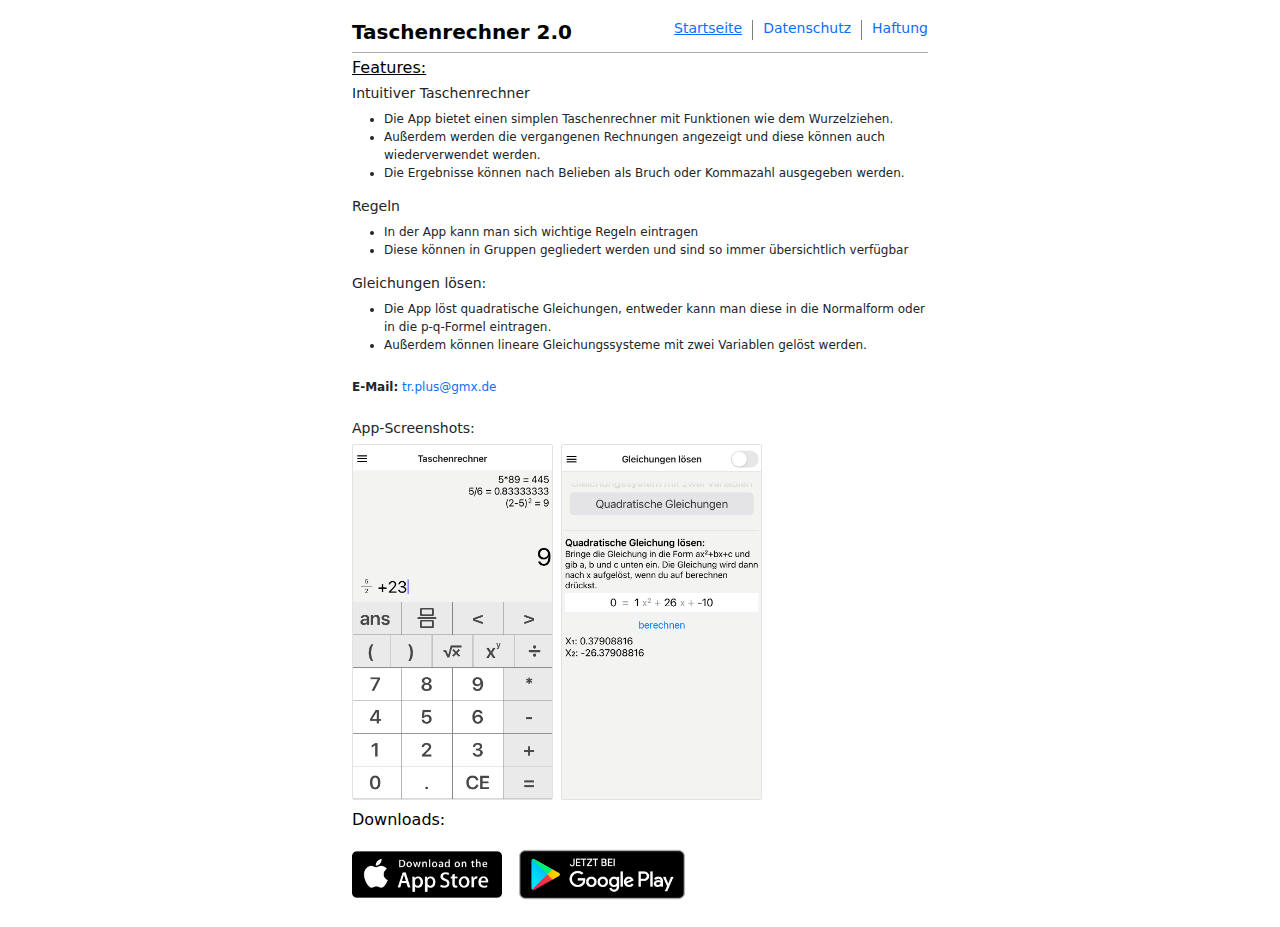
<file: index.html>
<!DOCTYPE html>
<html lang="en">
  <head>
    <meta charset="UTF-8" />
    <meta http-equiv="X-UA-Compatible" content="IE=edge" />
    <meta name="viewport" content="width=device-width, initial-scale=1.0" />
    <meta name="keywords" content="Taschenrechnerapp, TR+, tr+, einfacher Taschenrechner, wissenschaftlich, Taschenrechner, Taschenrechner 2.0" />
    <link rel="stylesheet" href="bootstrap.min.css" />
    <link rel="stylesheet" href="style.css" />
    <title>Taschenrechner 2.0</title>
  </head>
  <body>
    <div class="container mb-3">
      <div class="header">
        <a href="index.html"><h2 class="headline">Taschenrechner 2.0</h2></a>
        <div class="navbar-list">
          <a class="navigation current" href="index.html"><h2>Startseite</h2></a>
          <div class="vertical-line"></div>
          <a class="navigation" href="privacy.html"><h2>Datenschutz</h2></a>
          <div class="vertical-line"></div>
          <a class="navigation" href="liability.html"><h2>Haftung</h2></a>
        </div>
      </div>
      <div class="content">
        <h1 class="current">Features:</h1>
        <h2>Intuitiver Taschenrechner</h2>
        <ul>
          <li>Die App bietet einen simplen Taschenrechner mit Funktionen wie dem Wurzelziehen.</li>
          <li>Außerdem werden die vergangenen Rechnungen angezeigt und diese können auch wiederverwendet werden.</li>
          <li>Die Ergebnisse können nach Belieben als Bruch oder Kommazahl ausgegeben werden.</li>
        </ul>
        <h2>Regeln</h2>
        <ul>
          <li>In der App kann man sich wichtige Regeln eintragen</li>
          <li>Diese können in Gruppen gegliedert werden und sind so immer übersichtlich verfügbar</li>
        </ul>
        <h2>Gleichungen lösen:</h2>
        <ul>
          <li>Die App löst quadratische Gleichungen, entweder kann man diese in die Normalform oder in die p-q-Formel eintragen.</li>
          <li>Außerdem können lineare Gleichungssysteme mit zwei Variablen gelöst werden.</li>
        </ul>
        <p class="my-4"><strong>E-Mail:</strong> <a href="mailto:tr.plus@gmx.de">tr.plus@gmx.de</a></p>
        <div>
          <h2 class="mb-2">App-Screenshots:</h2>
          <div class="imgs">
            <div class="img me-2">
              <img width="199px" src="./assets/calculator.PNG" alt="Screenshot aus der App TR+" />
            </div>
            <div class="img">
              <img width="199px" src="./assets/squareEquation.PNG" alt="Screenshot aus der App TR+" />
            </div>
          </div>
        </div>
        <div class="store-imgs">
          <h1>Downloads:</h1>
          <a href="https://apps.apple.com/de/app/tr/id1558359760?l=de" target="_blank">
            <img width="150px" src="./assets/download_ios.png" alt="Downloadbutton - Appstore" />
          </a>
          <a href="https://play.google.com/store/apps/details?id=de.simon1050.mathapp&hl=de&gl=DE" target="_blank">
            <img width="190px" src="./assets/download_android.png" alt="Downloadbutton - Playstore" />
          </a>
        </div>
      </div>
    </div>
  </body>
</html>
</file>
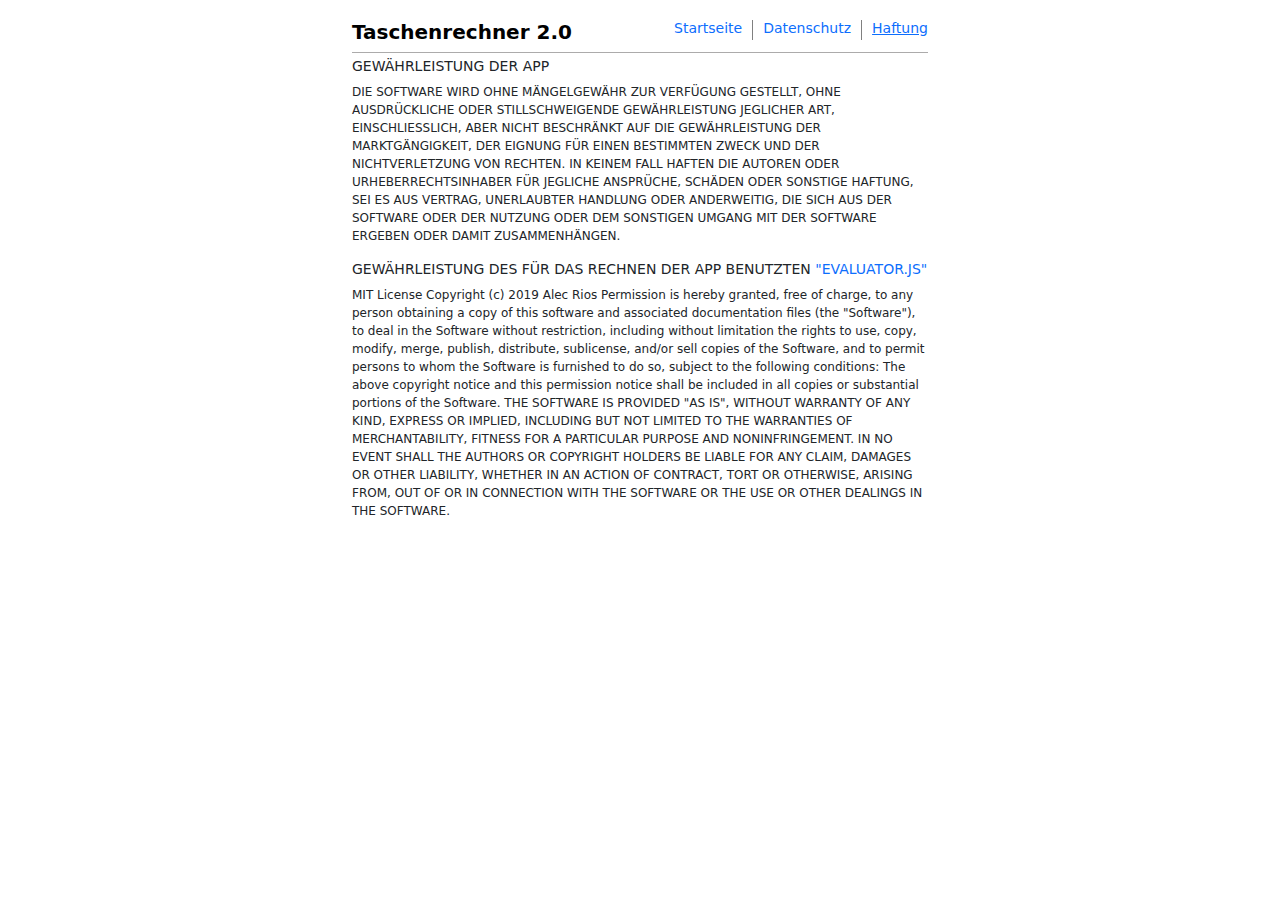
<file: liability.html>
<!DOCTYPE html>
<html lang="en">
  <head>
    <meta charset="UTF-8" />
    <meta http-equiv="X-UA-Compatible" content="IE=edge" />
    <meta name="viewport" content="width=device-width, initial-scale=1.0" />
    <meta name="keywords" content="Taschenrechnerapp, TR+, tr+, einfacher Taschenrechner, wissenschaftlich, Taschenrechner" />
    <link rel="stylesheet" href="bootstrap.min.css" />
    <link rel="stylesheet" href="style.css" />
    <title>Taschenrechner 2.0</title>
  </head>
  <body>
    <div class="container mb-3">
      <div class="header">
        <a href="index.html"><h2 class="headline">Taschenrechner 2.0</h2></a>
        <div class="navbar-list">
          <a class="navigation" href="index.html"><h2>Startseite</h2></a>
          <div class="vertical-line"></div>
          <a class="navigation" href="privacy.html"><h2>Datenschutz</h2></a>
          <div class="vertical-line"></div>
          <a class="navigation current" href="liability.html"><h2>Haftung</h2></a>
        </div>
      </div>
      <div class="content">
        <h2>GEWÄHRLEISTUNG DER APP</h2>
        <p>DIE SOFTWARE WIRD OHNE MÄNGELGEWÄHR ZUR VERFÜGUNG GESTELLT, OHNE AUSDRÜCKLICHE ODER STILLSCHWEIGENDE GEWÄHRLEISTUNG JEGLICHER ART, EINSCHLIESSLICH, ABER NICHT BESCHRÄNKT AUF DIE GEWÄHRLEISTUNG DER MARKTGÄNGIGKEIT, DER EIGNUNG FÜR EINEN BESTIMMTEN ZWECK UND DER NICHTVERLETZUNG VON RECHTEN. IN KEINEM FALL HAFTEN DIE AUTOREN ODER URHEBERRECHTSINHABER FÜR JEGLICHE ANSPRÜCHE, SCHÄDEN ODER SONSTIGE HAFTUNG, SEI ES AUS VERTRAG, UNERLAUBTER HANDLUNG ODER ANDERWEITIG, DIE SICH AUS DER SOFTWARE ODER DER NUTZUNG ODER DEM SONSTIGEN UMGANG MIT DER SOFTWARE ERGEBEN ODER DAMIT ZUSAMMENHÄNGEN.</p>

        <h2>GEWÄHRLEISTUNG DES FÜR DAS RECHNEN DER APP BENUTZTEN <a href="https://github.com/alecrios/evaluator.js/blob/master/LICENSE.md" target="_blank">"EVALUATOR.JS"</a></h2>
        <p>MIT License Copyright (c) 2019 Alec Rios Permission is hereby granted, free of charge, to any person obtaining a copy of this software and associated documentation files (the "Software"), to deal in the Software without restriction, including without limitation the rights to use, copy, modify, merge, publish, distribute, sublicense, and/or sell copies of the Software, and to permit persons to whom the Software is furnished to do so, subject to the following conditions: The above copyright notice and this permission notice shall be included in all copies or substantial portions of the Software. THE SOFTWARE IS PROVIDED "AS IS", WITHOUT WARRANTY OF ANY KIND, EXPRESS OR IMPLIED, INCLUDING BUT NOT LIMITED TO THE WARRANTIES OF MERCHANTABILITY, FITNESS FOR A PARTICULAR PURPOSE AND NONINFRINGEMENT. IN NO EVENT SHALL THE AUTHORS OR COPYRIGHT HOLDERS BE LIABLE FOR ANY CLAIM, DAMAGES OR OTHER LIABILITY, WHETHER IN AN ACTION OF CONTRACT, TORT OR OTHERWISE, ARISING FROM, OUT OF OR IN CONNECTION WITH THE SOFTWARE OR THE USE OR OTHER DEALINGS IN THE SOFTWARE.</p>
      </div>
    </div>
  </body>
</html>
</file>
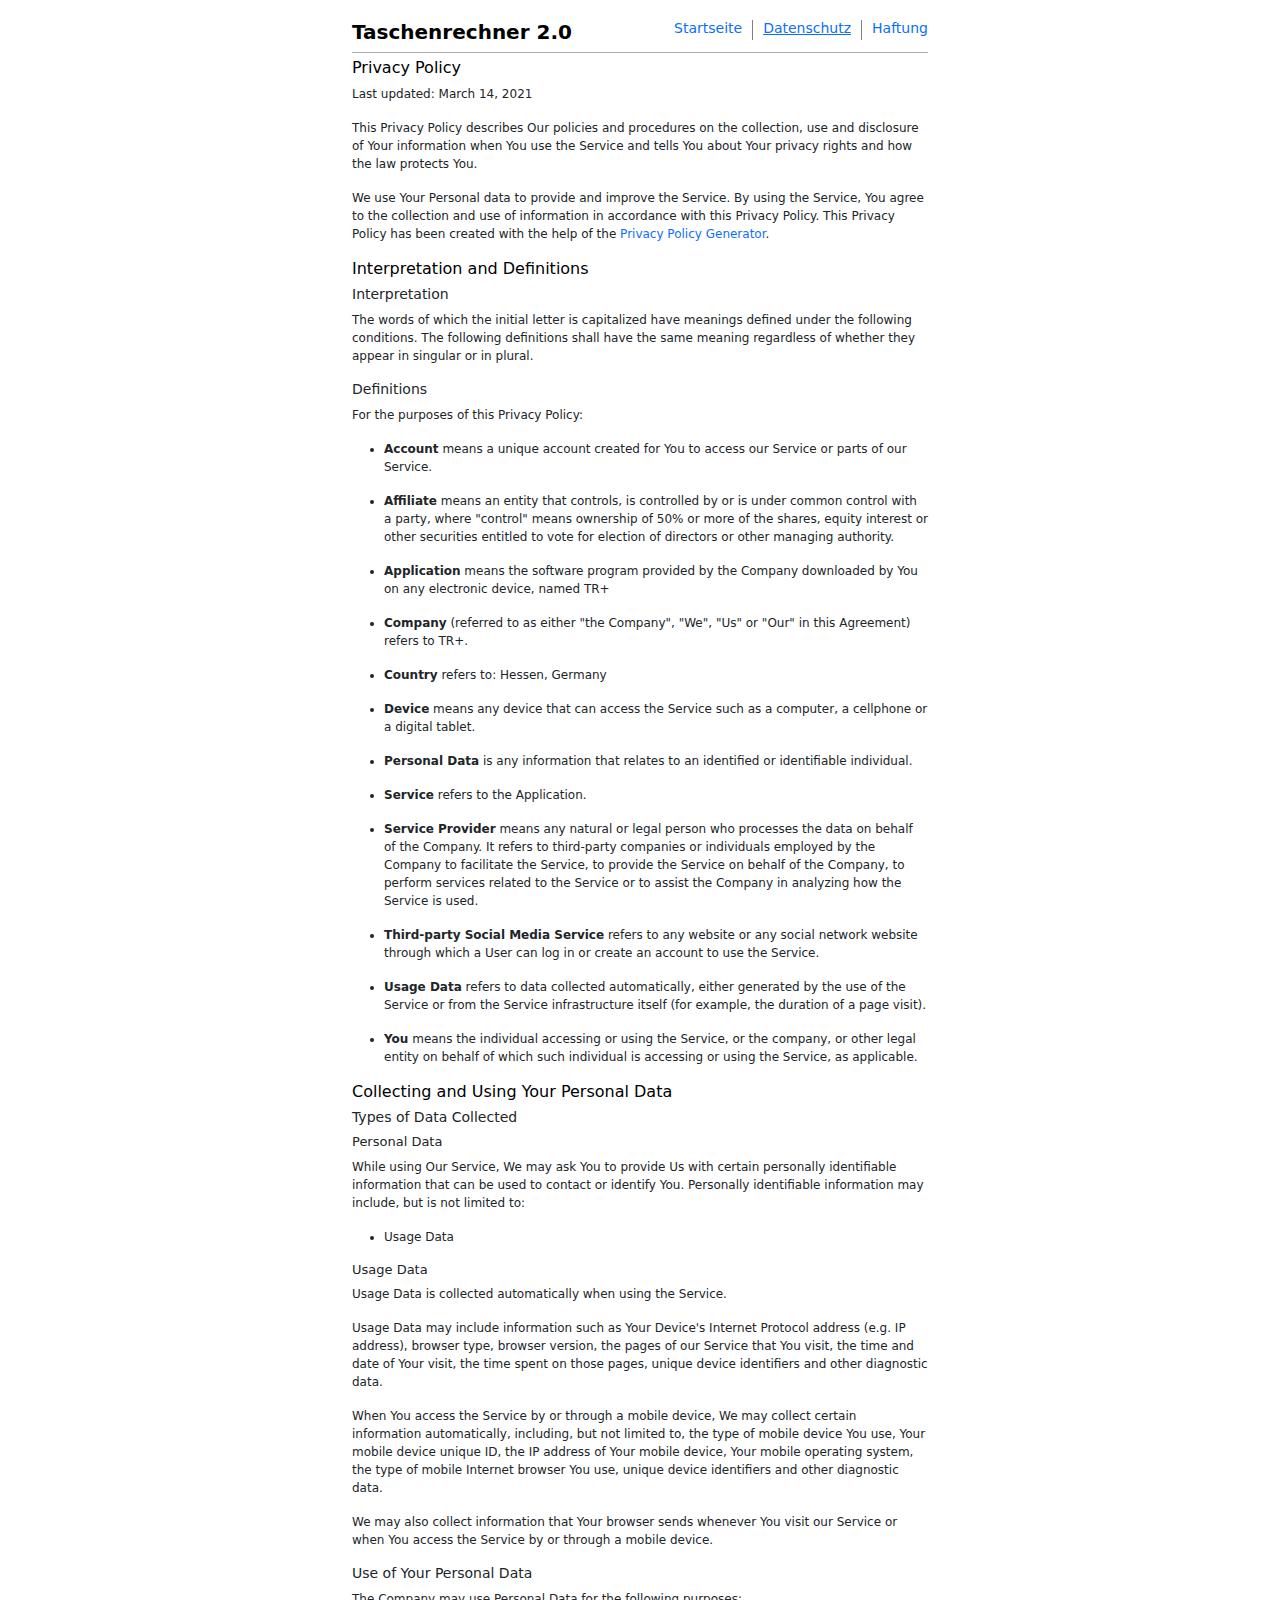
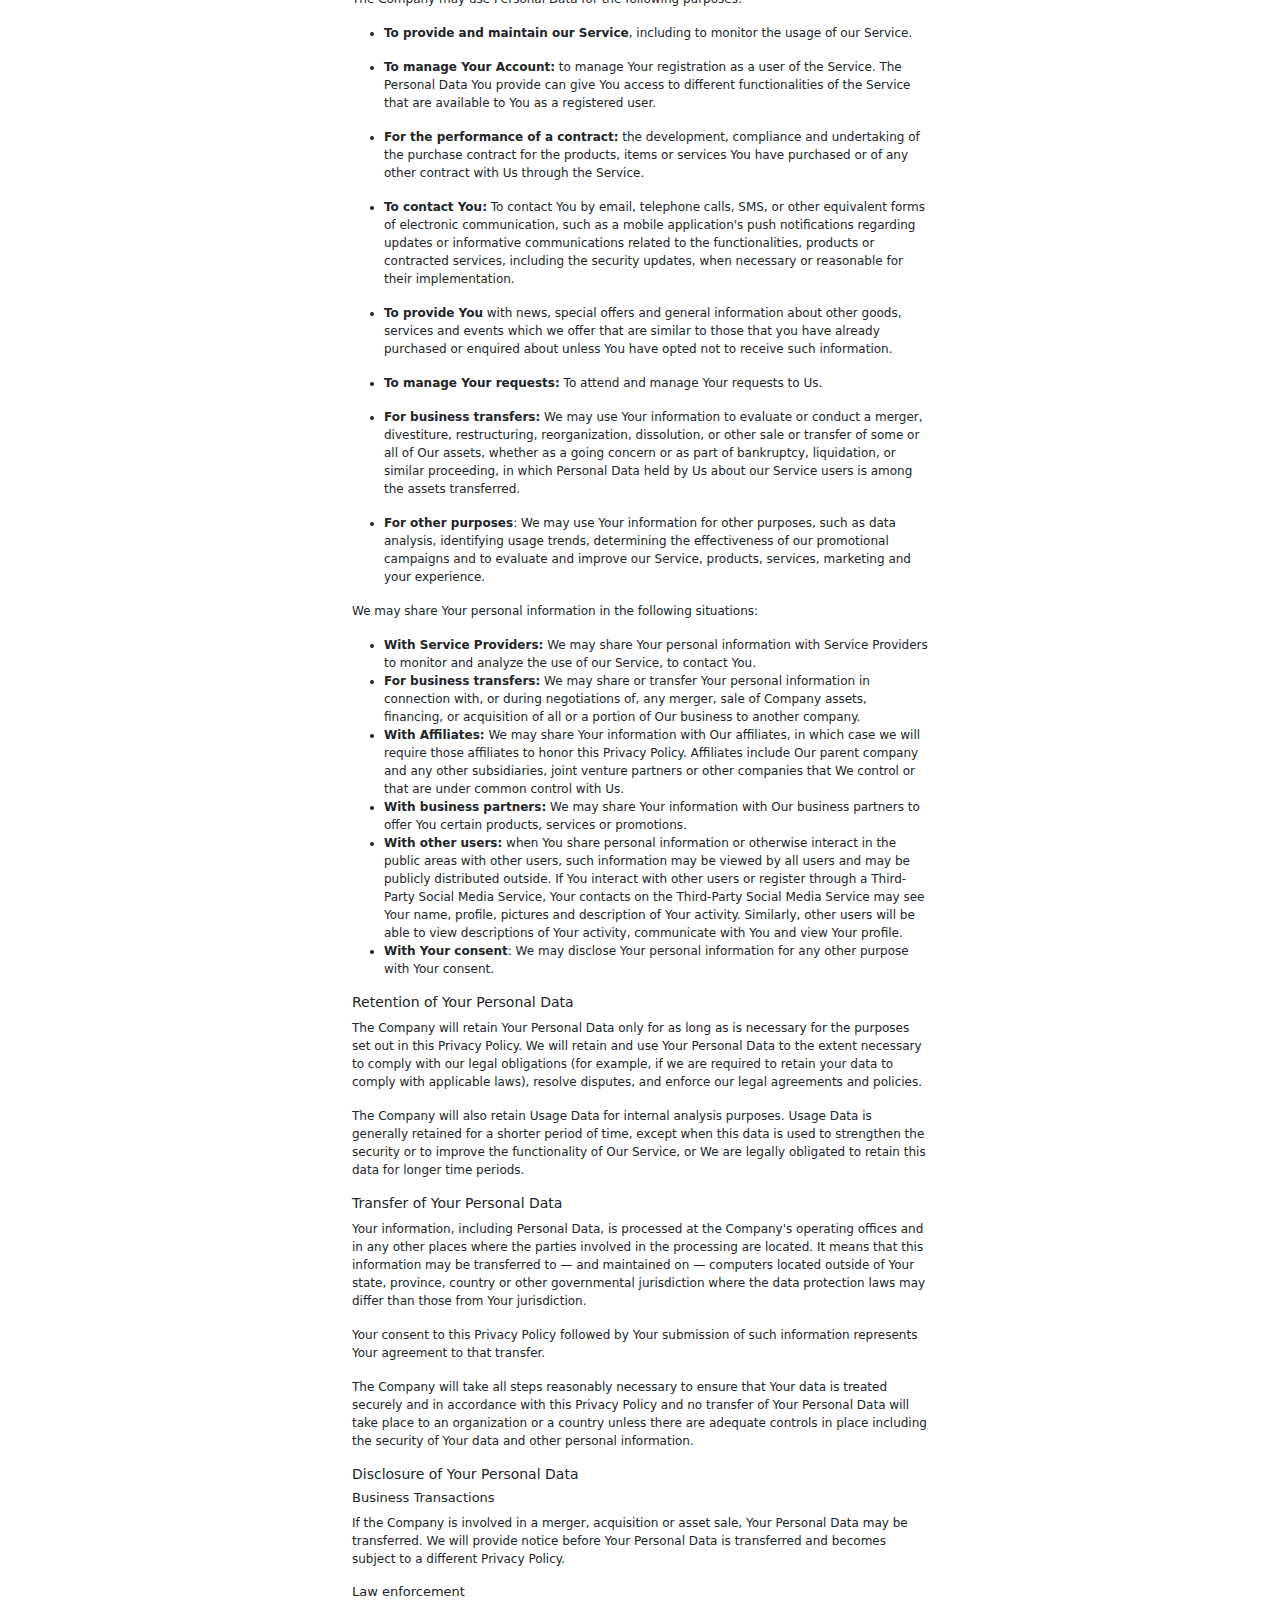
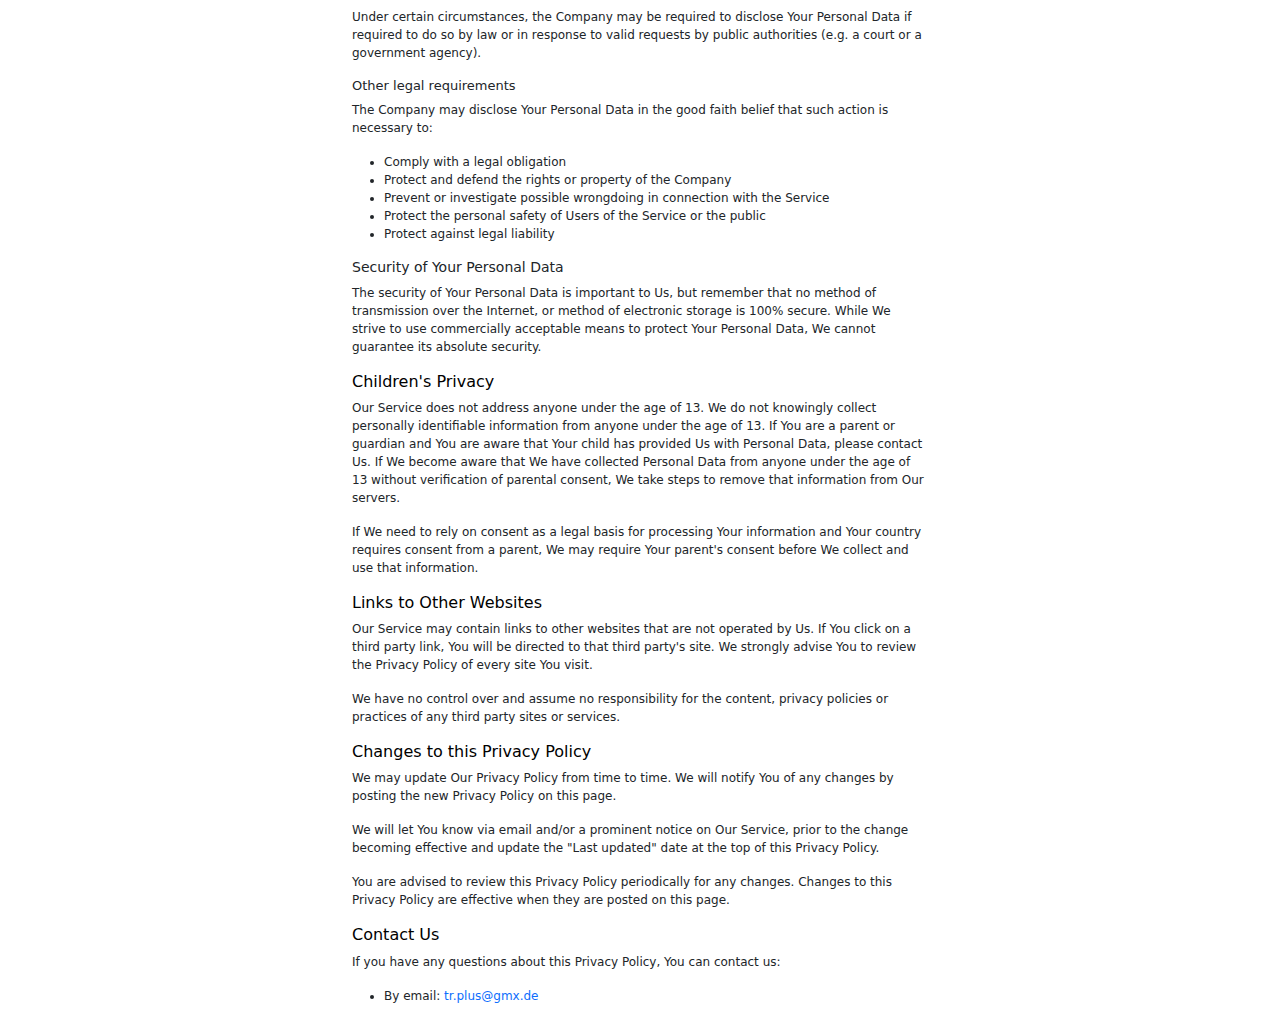
<file: privacy.html>
<!DOCTYPE html>
<html lang="en">
  <head>
    <meta charset="UTF-8" />
    <meta http-equiv="X-UA-Compatible" content="IE=edge" />
    <meta name="viewport" content="width=device-width, initial-scale=1.0" />
    <link rel="stylesheet" href="bootstrap.min.css" />
    <link rel="stylesheet" href="style.css" />
    <title>Taschenrechner 2.0</title>
  </head>
  <body>
    <div class="container">
      <div class="header">
        <a href="index.html"><h2 class="headline">Taschenrechner 2.0</h2></a>
        <div class="navbar-list">
          <a class="navigation" href="index.html"><h2>Startseite</h2></a>
          <div class="vertical-line"></div>
          <a class="navigation current" href="privacy.html"><h2>Datenschutz</h2></a>
          <div class="vertical-line"></div>
          <a class="navigation" href="liability.html"><h2>Haftung</h2></a>
        </div>
      </div>
      <div class="content">
        <h1>Privacy Policy</h1>
        <p>Last updated: March 14, 2021</p>
        <p>This Privacy Policy describes Our policies and procedures on the collection, use and disclosure of Your information when You use the Service and tells You about Your privacy rights and how the law protects You.</p>
        <p>We use Your Personal data to provide and improve the Service. By using the Service, You agree to the collection and use of information in accordance with this Privacy Policy. This Privacy Policy has been created with the help of the <a href="https://www.privacypolicies.com/privacy-policy-generator/" target="_blank">Privacy Policy Generator</a>.</p>
        <h1>Interpretation and Definitions</h1>
        <h2>Interpretation</h2>
        <p>The words of which the initial letter is capitalized have meanings defined under the following conditions. The following definitions shall have the same meaning regardless of whether they appear in singular or in plural.</p>
        <h2>Definitions</h2>
        <p>For the purposes of this Privacy Policy:</p>
        <ul>
          <li>
            <p><strong>Account</strong> means a unique account created for You to access our Service or parts of our Service.</p>
          </li>
          <li>
            <p><strong>Affiliate</strong> means an entity that controls, is controlled by or is under common control with a party, where &quot;control&quot; means ownership of 50% or more of the shares, equity interest or other securities entitled to vote for election of directors or other managing authority.</p>
          </li>
          <li>
            <p><strong>Application</strong> means the software program provided by the Company downloaded by You on any electronic device, named TR+</p>
          </li>
          <li>
            <p><strong>Company</strong> (referred to as either &quot;the Company&quot;, &quot;We&quot;, &quot;Us&quot; or &quot;Our&quot; in this Agreement) refers to TR+.</p>
          </li>
          <li>
            <p><strong>Country</strong> refers to: Hessen, Germany</p>
          </li>
          <li>
            <p><strong>Device</strong> means any device that can access the Service such as a computer, a cellphone or a digital tablet.</p>
          </li>
          <li>
            <p><strong>Personal Data</strong> is any information that relates to an identified or identifiable individual.</p>
          </li>
          <li>
            <p><strong>Service</strong> refers to the Application.</p>
          </li>
          <li>
            <p><strong>Service Provider</strong> means any natural or legal person who processes the data on behalf of the Company. It refers to third-party companies or individuals employed by the Company to facilitate the Service, to provide the Service on behalf of the Company, to perform services related to the Service or to assist the Company in analyzing how the Service is used.</p>
          </li>
          <li>
            <p><strong>Third-party Social Media Service</strong> refers to any website or any social network website through which a User can log in or create an account to use the Service.</p>
          </li>
          <li>
            <p><strong>Usage Data</strong> refers to data collected automatically, either generated by the use of the Service or from the Service infrastructure itself (for example, the duration of a page visit).</p>
          </li>
          <li>
            <p><strong>You</strong> means the individual accessing or using the Service, or the company, or other legal entity on behalf of which such individual is accessing or using the Service, as applicable.</p>
          </li>
        </ul>
        <h1>Collecting and Using Your Personal Data</h1>
        <h2>Types of Data Collected</h2>
        <h3>Personal Data</h3>
        <p>While using Our Service, We may ask You to provide Us with certain personally identifiable information that can be used to contact or identify You. Personally identifiable information may include, but is not limited to:</p>
        <ul>
          <li>Usage Data</li>
        </ul>
        <h3>Usage Data</h3>
        <p>Usage Data is collected automatically when using the Service.</p>
        <p>Usage Data may include information such as Your Device's Internet Protocol address (e.g. IP address), browser type, browser version, the pages of our Service that You visit, the time and date of Your visit, the time spent on those pages, unique device identifiers and other diagnostic data.</p>
        <p>When You access the Service by or through a mobile device, We may collect certain information automatically, including, but not limited to, the type of mobile device You use, Your mobile device unique ID, the IP address of Your mobile device, Your mobile operating system, the type of mobile Internet browser You use, unique device identifiers and other diagnostic data.</p>
        <p>We may also collect information that Your browser sends whenever You visit our Service or when You access the Service by or through a mobile device.</p>
        <h2>Use of Your Personal Data</h2>
        <p>The Company may use Personal Data for the following purposes:</p>
        <ul>
          <li>
            <p><strong>To provide and maintain our Service</strong>, including to monitor the usage of our Service.</p>
          </li>
          <li>
            <p><strong>To manage Your Account:</strong> to manage Your registration as a user of the Service. The Personal Data You provide can give You access to different functionalities of the Service that are available to You as a registered user.</p>
          </li>
          <li>
            <p><strong>For the performance of a contract:</strong> the development, compliance and undertaking of the purchase contract for the products, items or services You have purchased or of any other contract with Us through the Service.</p>
          </li>
          <li>
            <p><strong>To contact You:</strong> To contact You by email, telephone calls, SMS, or other equivalent forms of electronic communication, such as a mobile application's push notifications regarding updates or informative communications related to the functionalities, products or contracted services, including the security updates, when necessary or reasonable for their implementation.</p>
          </li>
          <li>
            <p><strong>To provide You</strong> with news, special offers and general information about other goods, services and events which we offer that are similar to those that you have already purchased or enquired about unless You have opted not to receive such information.</p>
          </li>
          <li>
            <p><strong>To manage Your requests:</strong> To attend and manage Your requests to Us.</p>
          </li>
          <li>
            <p><strong>For business transfers:</strong> We may use Your information to evaluate or conduct a merger, divestiture, restructuring, reorganization, dissolution, or other sale or transfer of some or all of Our assets, whether as a going concern or as part of bankruptcy, liquidation, or similar proceeding, in which Personal Data held by Us about our Service users is among the assets transferred.</p>
          </li>
          <li>
            <p><strong>For other purposes</strong>: We may use Your information for other purposes, such as data analysis, identifying usage trends, determining the effectiveness of our promotional campaigns and to evaluate and improve our Service, products, services, marketing and your experience.</p>
          </li>
        </ul>
        <p>We may share Your personal information in the following situations:</p>
        <ul>
          <li><strong>With Service Providers:</strong> We may share Your personal information with Service Providers to monitor and analyze the use of our Service, to contact You.</li>
          <li><strong>For business transfers:</strong> We may share or transfer Your personal information in connection with, or during negotiations of, any merger, sale of Company assets, financing, or acquisition of all or a portion of Our business to another company.</li>
          <li><strong>With Affiliates:</strong> We may share Your information with Our affiliates, in which case we will require those affiliates to honor this Privacy Policy. Affiliates include Our parent company and any other subsidiaries, joint venture partners or other companies that We control or that are under common control with Us.</li>
          <li><strong>With business partners:</strong> We may share Your information with Our business partners to offer You certain products, services or promotions.</li>
          <li><strong>With other users:</strong> when You share personal information or otherwise interact in the public areas with other users, such information may be viewed by all users and may be publicly distributed outside. If You interact with other users or register through a Third-Party Social Media Service, Your contacts on the Third-Party Social Media Service may see Your name, profile, pictures and description of Your activity. Similarly, other users will be able to view descriptions of Your activity, communicate with You and view Your profile.</li>
          <li><strong>With Your consent</strong>: We may disclose Your personal information for any other purpose with Your consent.</li>
        </ul>
        <h2>Retention of Your Personal Data</h2>
        <p>The Company will retain Your Personal Data only for as long as is necessary for the purposes set out in this Privacy Policy. We will retain and use Your Personal Data to the extent necessary to comply with our legal obligations (for example, if we are required to retain your data to comply with applicable laws), resolve disputes, and enforce our legal agreements and policies.</p>
        <p>The Company will also retain Usage Data for internal analysis purposes. Usage Data is generally retained for a shorter period of time, except when this data is used to strengthen the security or to improve the functionality of Our Service, or We are legally obligated to retain this data for longer time periods.</p>
        <h2>Transfer of Your Personal Data</h2>
        <p>Your information, including Personal Data, is processed at the Company's operating offices and in any other places where the parties involved in the processing are located. It means that this information may be transferred to — and maintained on — computers located outside of Your state, province, country or other governmental jurisdiction where the data protection laws may differ than those from Your jurisdiction.</p>
        <p>Your consent to this Privacy Policy followed by Your submission of such information represents Your agreement to that transfer.</p>
        <p>The Company will take all steps reasonably necessary to ensure that Your data is treated securely and in accordance with this Privacy Policy and no transfer of Your Personal Data will take place to an organization or a country unless there are adequate controls in place including the security of Your data and other personal information.</p>
        <h2>Disclosure of Your Personal Data</h2>
        <h3>Business Transactions</h3>
        <p>If the Company is involved in a merger, acquisition or asset sale, Your Personal Data may be transferred. We will provide notice before Your Personal Data is transferred and becomes subject to a different Privacy Policy.</p>
        <h3>Law enforcement</h3>
        <p>Under certain circumstances, the Company may be required to disclose Your Personal Data if required to do so by law or in response to valid requests by public authorities (e.g. a court or a government agency).</p>
        <h3>Other legal requirements</h3>
        <p>The Company may disclose Your Personal Data in the good faith belief that such action is necessary to:</p>
        <ul>
          <li>Comply with a legal obligation</li>
          <li>Protect and defend the rights or property of the Company</li>
          <li>Prevent or investigate possible wrongdoing in connection with the Service</li>
          <li>Protect the personal safety of Users of the Service or the public</li>
          <li>Protect against legal liability</li>
        </ul>
        <h2>Security of Your Personal Data</h2>
        <p>The security of Your Personal Data is important to Us, but remember that no method of transmission over the Internet, or method of electronic storage is 100% secure. While We strive to use commercially acceptable means to protect Your Personal Data, We cannot guarantee its absolute security.</p>
        <h1>Children's Privacy</h1>
        <p>Our Service does not address anyone under the age of 13. We do not knowingly collect personally identifiable information from anyone under the age of 13. If You are a parent or guardian and You are aware that Your child has provided Us with Personal Data, please contact Us. If We become aware that We have collected Personal Data from anyone under the age of 13 without verification of parental consent, We take steps to remove that information from Our servers.</p>
        <p>If We need to rely on consent as a legal basis for processing Your information and Your country requires consent from a parent, We may require Your parent's consent before We collect and use that information.</p>
        <h1>Links to Other Websites</h1>
        <p>Our Service may contain links to other websites that are not operated by Us. If You click on a third party link, You will be directed to that third party's site. We strongly advise You to review the Privacy Policy of every site You visit.</p>
        <p>We have no control over and assume no responsibility for the content, privacy policies or practices of any third party sites or services.</p>
        <h1>Changes to this Privacy Policy</h1>
        <p>We may update Our Privacy Policy from time to time. We will notify You of any changes by posting the new Privacy Policy on this page.</p>
        <p>We will let You know via email and/or a prominent notice on Our Service, prior to the change becoming effective and update the &quot;Last updated&quot; date at the top of this Privacy Policy.</p>
        <p>You are advised to review this Privacy Policy periodically for any changes. Changes to this Privacy Policy are effective when they are posted on this page.</p>
        <h1>Contact Us</h1>
        <p>If you have any questions about this Privacy Policy, You can contact us:</p>
        <ul>
          <li>By email: <a href="mailto:tr.plus@gmx.de">tr.plus@gmx.de</a></li>
        </ul>
      </div>
    </div>
  </body>
</html>
</file>
<file: style.css>
* {
  margin: 0;
  padding: 0;
}

body {
  margin-top: 20px;
  background-color: white;
  display: flex;
  justify-content: center;
  overflow-y: scroll;
}

.container {
  width: 600px;
}

.header {
  border-bottom: 1px solid rgb(172, 171, 171);
  display: flex;
  justify-content: space-between;
}

.navbar-list {
  display: flex;
  justify-content: space-around;
  flex-wrap: wrap;
  margin-left: 10px;
}

.vertical-line {
  border-right: 1px solid grey;
  height: 20px;
  margin-right: 10px;
  margin-left: 10px;
}

.headline {
  font-size: 20px;
  color: black;
  font-weight: 600;
}

.content {
  margin-top: 5px;
}

.current {
  text-decoration: underline;
}

.img {
  /* width: 200px; */
  border: 1px solid rgb(226, 226, 226);
  border-radius: 2px;
}

.imgs {
  display: flex;
  flex-wrap: wrap;
}

.store-imgs {
  margin-top: 10px;
}

h1 {
  font-size: 16px;
  color: black;
}

h2 {
  font-size: 14px;
}

h3 {
  font-size: 13px;
}

p {
  font-size: 12px;
}

li {
  font-size: 12px;
}

a {
  text-decoration: none;
}
</file>
